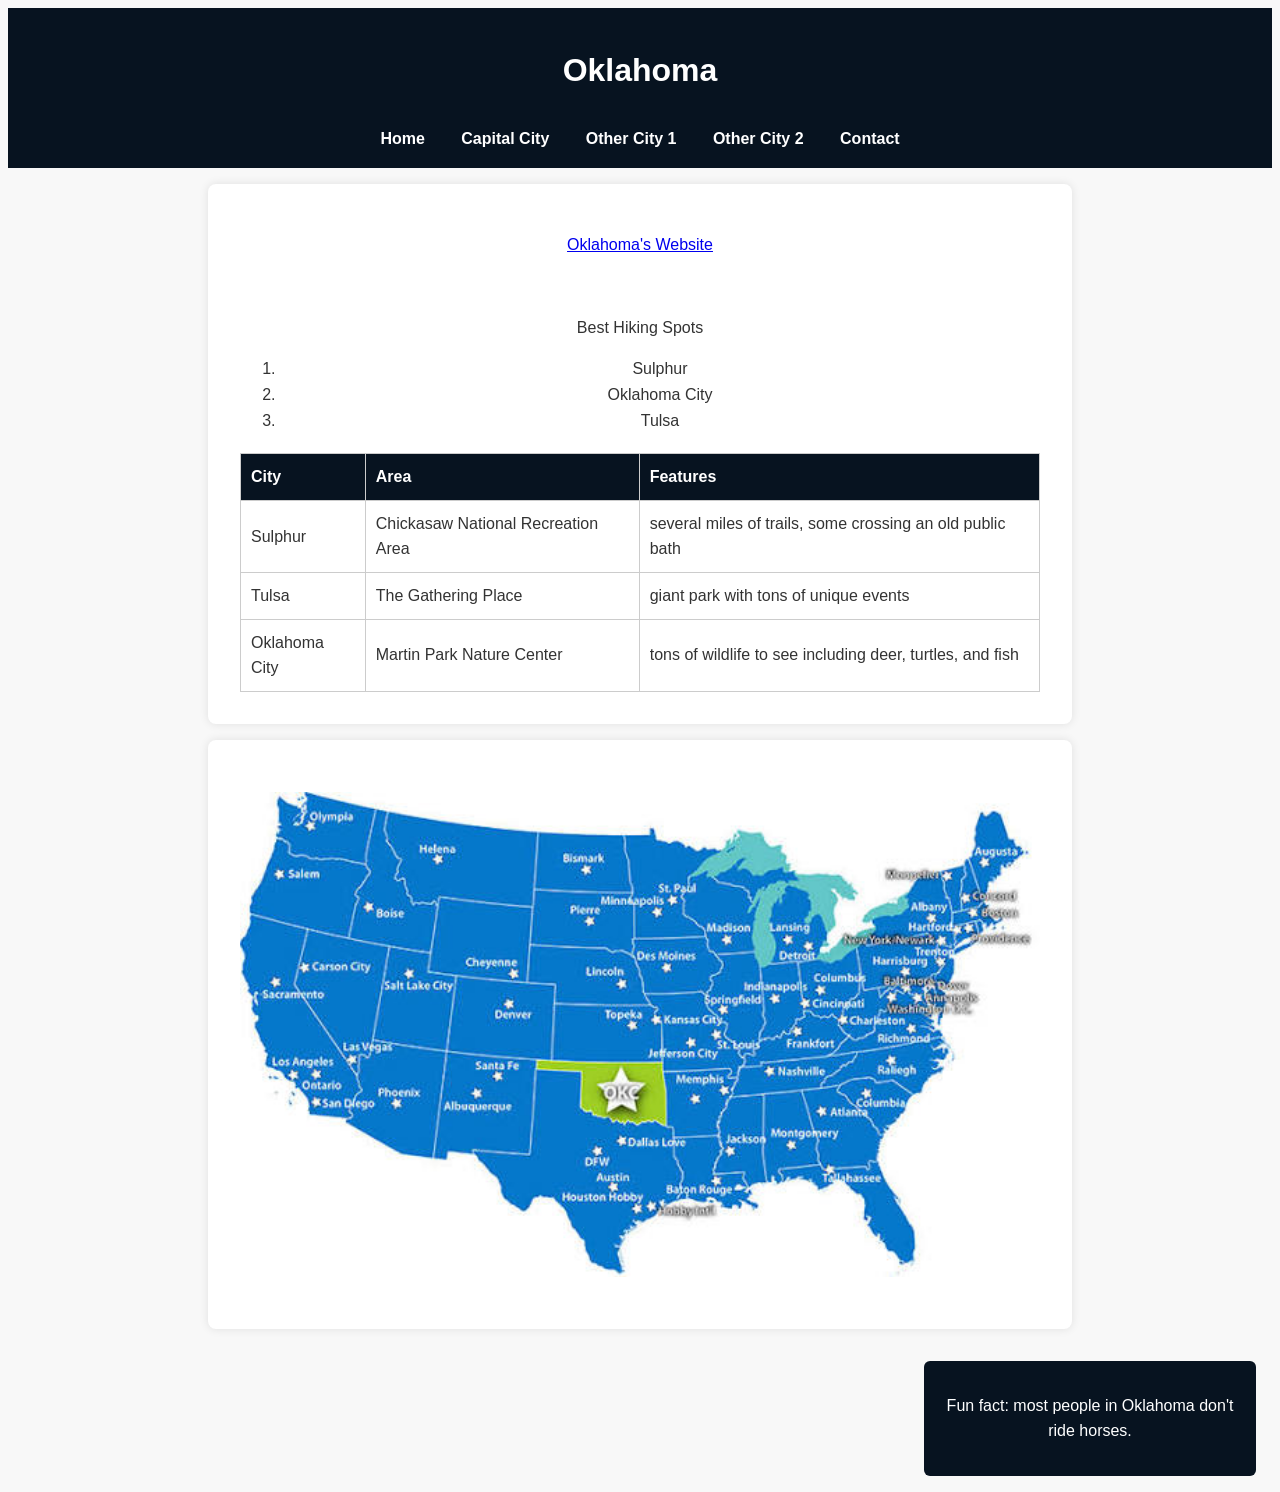
<file: index.html>
<!DOCTYPE html>
<html lang="en">
<head>
    <meta charset="UTF-8">
    <meta name="viewport" content="width=device-width, initial-scale=1.0">
    <title>Home - Oklahoma</title>
    <link rel="stylesheet" href="style.css">
</head>
<body>
    <header>
        <div class="logo">
            <h1>Oklahoma</h1>
        </div>
        <nav>
            <a href="index.html">Home</a>
            <a href="OKC.html">Capital City</a>
            <a href="Tulsa.html">Other City 1</a>
            <a href="Sulphur.html">Other City 2</a>
            <a href="contact.html">Contact</a>
        </nav>
    </header>

    <section id="home">
        <p>
            <a href="https://oklahoma.gov/" target="_blank">Oklahoma's Website</a>
        </p>
        <br />
        <p>Best Hiking Spots</p>
        <ol>
            <li>Sulphur</li>
            <li>Oklahoma City</li>
            <li>Tulsa</li>
        </ol>

        <table>
            <tr>
                <th>City</th>
                <th>Area</th>
                <th>Features</th>
            </tr>
            <tr>
                <td>Sulphur</td>
                <td>Chickasaw National Recreation Area</td>
                <td>several miles of trails, some crossing an old public bath</td>
            </tr>
            <tr>
                <td>Tulsa</td>
                <td>The Gathering Place</td>
                <td>giant park with tons of unique events</td>
            </tr>
            <tr>
                <td>Oklahoma City</td>
                <td>Martin Park Nature Center</td>
                <td>tons of wildlife to see including deer, turtles, and fish</td>
            </tr>
        </table>
    </section>

    <section id="Oklahoma_map">
        <div class="about-slideshow">
            <div class="slideshow-container">
                <div class="slide fade">
                    <img src="oklahoma.jpg" alt="Oklahoma's Location on the Map">
                </div>
            </div>
        </div>
    </section>


    <aside>
        <p>Fun fact: most people in Oklahoma don't ride horses.</p>
    </aside>

</body>
</html>
</file>
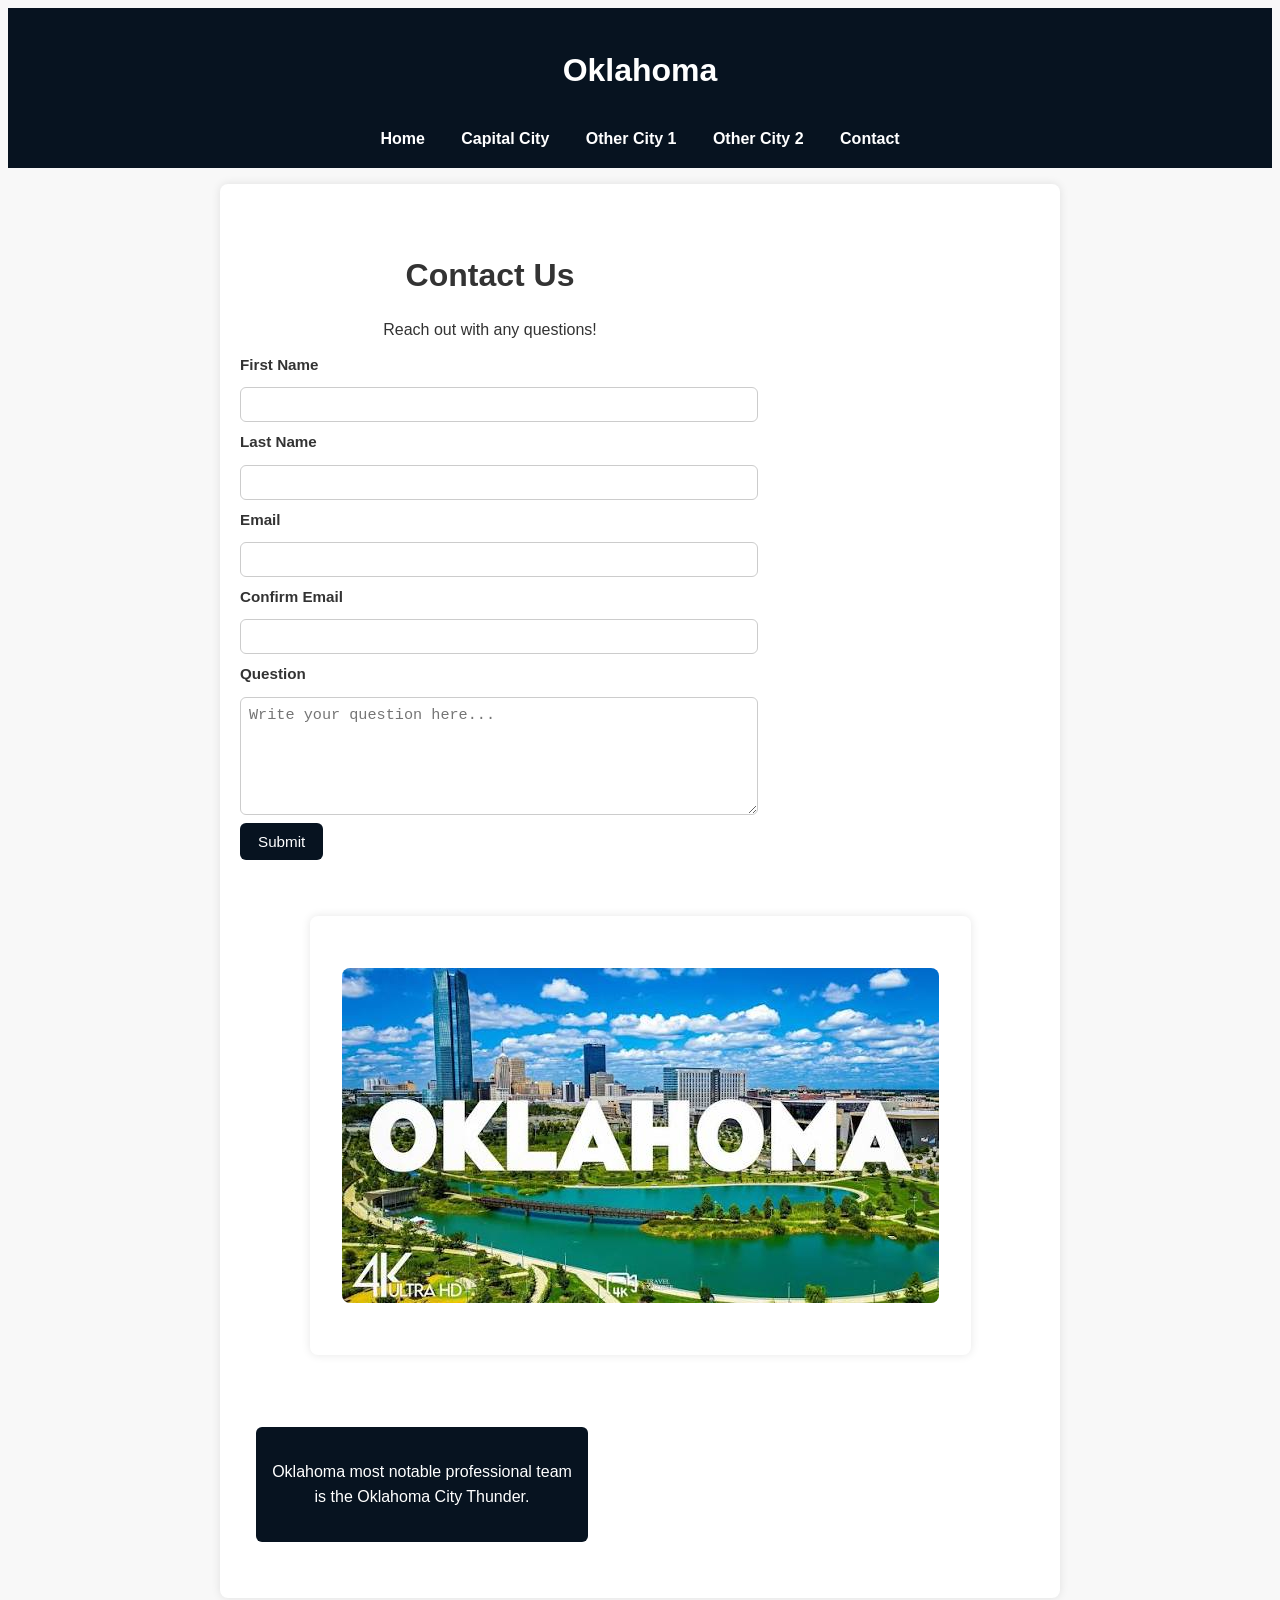
<file: contact.html>
<!DOCTYPE html>
<html lang="en">
<head>
    <meta charset="UTF-8">
    <meta name="viewport" content="width=device-width, initial-scale=1.0">
    <title>Contact</title>
    <link rel="stylesheet" href="style.css">
</head>
<body>
    <header>
        <div class="logo">
            <h1>Oklahoma</h1>
        </div>
        <nav>
            <a href="index.html">Home</a>
            <a href="OKC.html">Capital City</a>
            <a href="Tulsa.html">Other City 1</a>
            <a href="Sulphur.html">Other City 2</a>
            <a href="contact.html">Contact</a>
        </nav>
    </header>
    
    
        <section id="contact-page">
            <div class="contact-container">
                <!-- Left Column: Contact Form -->
                <div class="contact-left">
                    <h2>Contact Us</h2>
                    <p>Reach out with any questions!</p>
                    <form id="contact-form">
                        <label for="firstname">First Name</label>
                        <input type="text" id="firstname" name="firstname">

                        <label for="lastname">Last Name</label>
                        <input type="text" id="lastname" name="lastname">

                        <label for="email">Email</label>
                        <input type="email" id="email" name="email">

                        <label for="confirmemail">Confirm Email</label>
                        <input type="email" id="confirmemail" name="confirmemail">

                        <label for="message">Question</label>
                        <textarea id="message" name="message" rows="5" placeholder="Write your question here..."></textarea>

                        <button type="submit">Submit</button>
                    </form>
                    <p id="success-message" style="display:none; color:green; margin-top:15px;">
                        Thanks for contacting us! We will be in touch soon.
                    </p>
                </div>

                <!-- Right Column -->
                <section id="Oklahoma_map">
                    <div class="about-slideshow">
                        <div class="slideshow-container">
                            <div class="slide fade">
                                <img src="contactimages.jpg" alt="Oklahoma">
                            </div>
                        </div>
                    </div>
                </section>

                <aside>
                    <p>
                        Oklahoma most notable professional team is the Oklahoma City Thunder.</p>
                </aside>

                <script>
                    document.getElementById("contact-form").addEventListener("submit", function (event) {
                        event.preventDefault();

                        const firstname = document.getElementById("firstname").value;
                        const lastname = document.getElementById("lastname").value;
                        const email = document.getElementById("email").value;
                        const confirmemail = document.getElementById("confirmemail").value;

                        if (!firstname) {
                            alert("Please enter your first name.");
                            return;
                        }

                        if (!lastname) {
                            alert("Please enter your last name.");
                            return;
                        }

                        if (email !== confirmemail) {
                            alert("The email addresses do not match. Please try again.");
                            return;
                        }

                        document.getElementById("success-message").style.display = "block";
                    });
                </script>
               

</body>
</html>
</file>
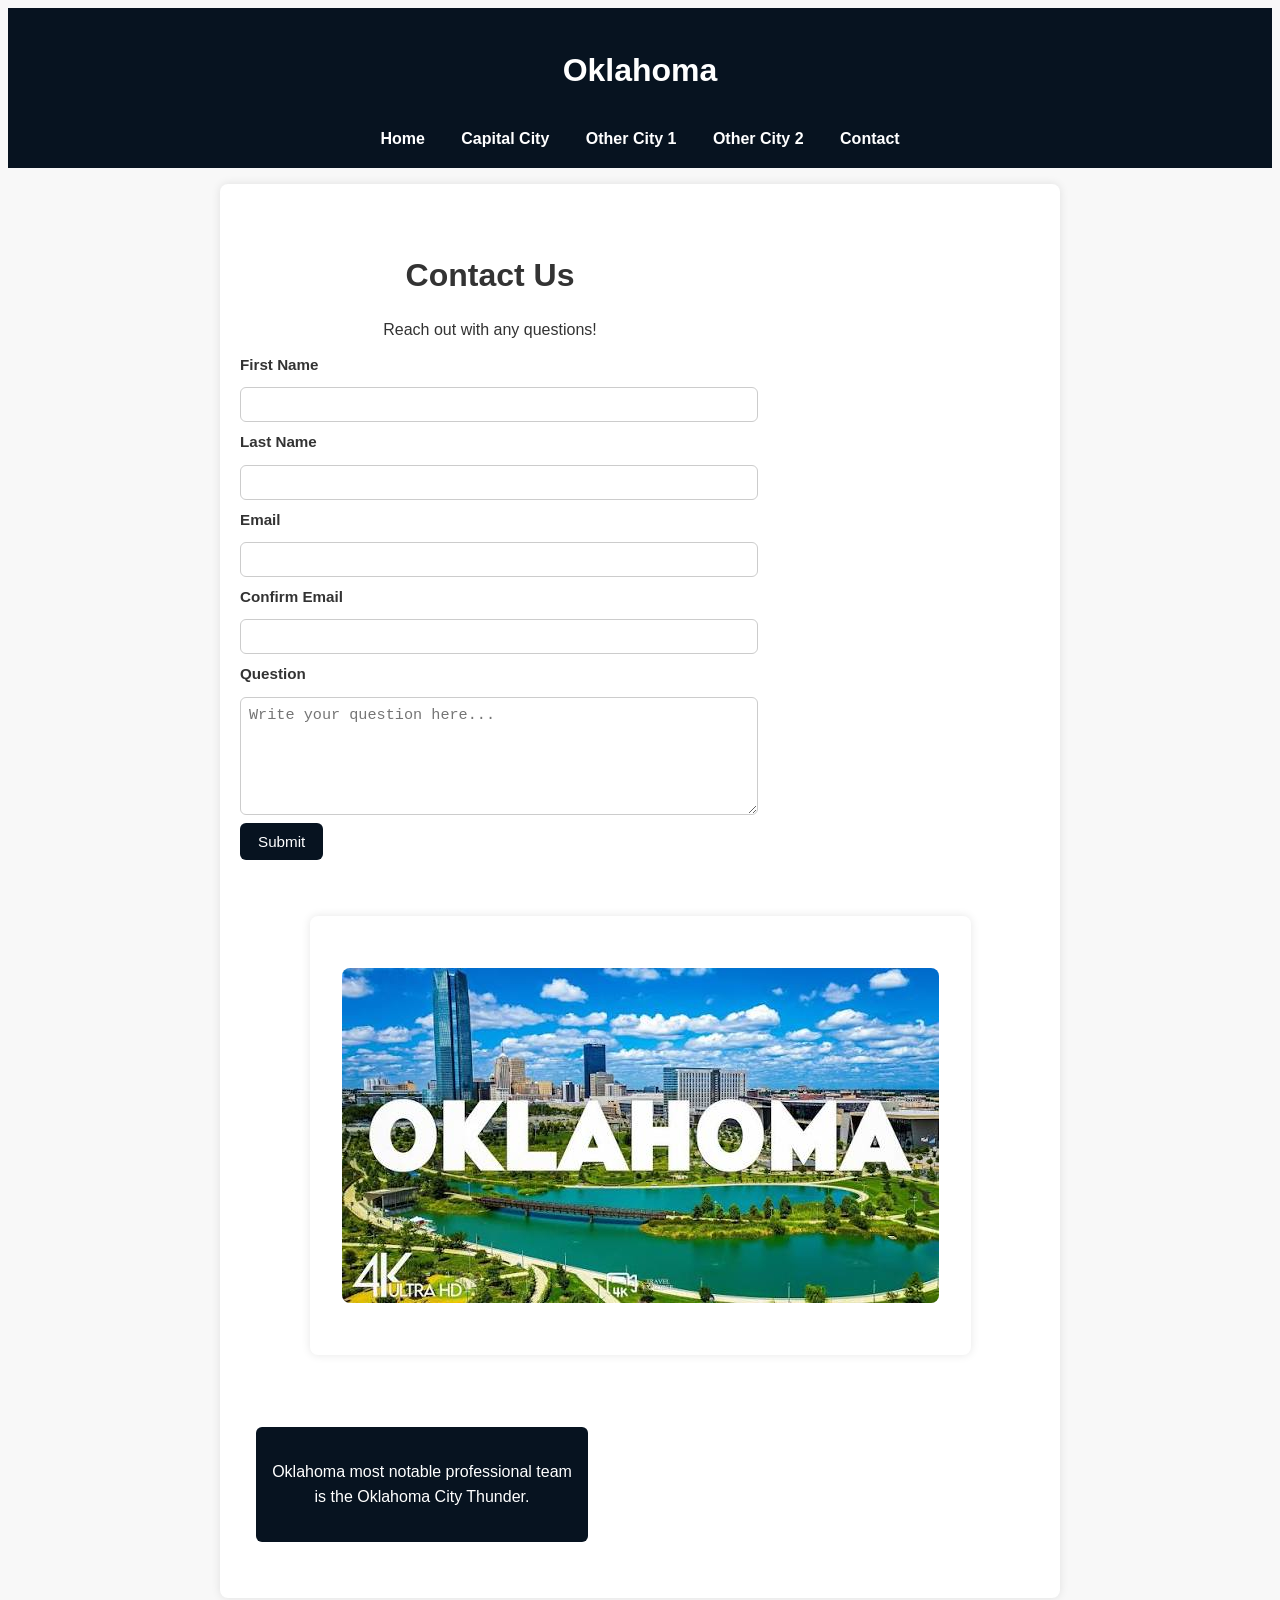
<file: contactwithoutE.html>
﻿<!DOCTYPE html>
<html lang="en">
<head>
    <meta charset="UTF-8">
    <meta name="viewport" content="width=device-width, initial-scale=1.0">
    <title>Contact</title>
    <link rel="stylesheet" href="style.css">
</head>
<body>
    <header>
        <div class="logo">
            <h1>Oklahoma</h1>
        </div>
        <nav>
            <a href="index.html">Home</a>
            <a href="OKC.html">Capital City</a>
            <a href="Tulsa.html">Other City 1</a>
            <a href="Sulphur.html">Other City 2</a>
            <a href="contact.html">Contact</a>
        </nav>
    </header>


    <section id="contact-page">
        <div class="contact-container">
            <!-- Left Column: Contact Form -->
            <div class="contact-left">
                <h2>Contact Us</h2>
                <p>Reach out with any questions!</p>
                <form id="contact-form">
                    <label for="firstname">First Name</label>
                    <input type="text" id="firstname" name="firstname">

                    <label for="lastname">Last Name</label>
                    <input type="text" id="lastname" name="lastname">

                    <label for="email">Email</label>
                    <input type="email" id="email" name="email">

                    <label for="confirmemail">Confirm Email</label>
                    <input type="email" id="confirmemail" name="confirmemail">

                    <label for="message">Question</label>
                    <textarea id="message" name="message" rows="5" placeholder="Write your question here..."></textarea>

                    <button type="submit">Submit</button>
                </form>
                <p id="success-message" style="display:none; color:green; margin-top:15px;">
                    Thanks for contacting us! We will be in touch soon.
                </p>
            </div>

            <!-- Right Column -->
            <section id="Oklahoma_map">
                <div class="about-slideshow">
                    <div class="slideshow-container">
                        <div class="slide fade">
                            <img src="contactimages.jpg" alt="Oklahoma">
                        </div>
                    </div>
                </div>
            </section>

            <aside>
                <p>
                    Oklahoma most notable professional team is the Oklahoma City Thunder.
                </p>
            </aside>
</body>
</html>
</file>
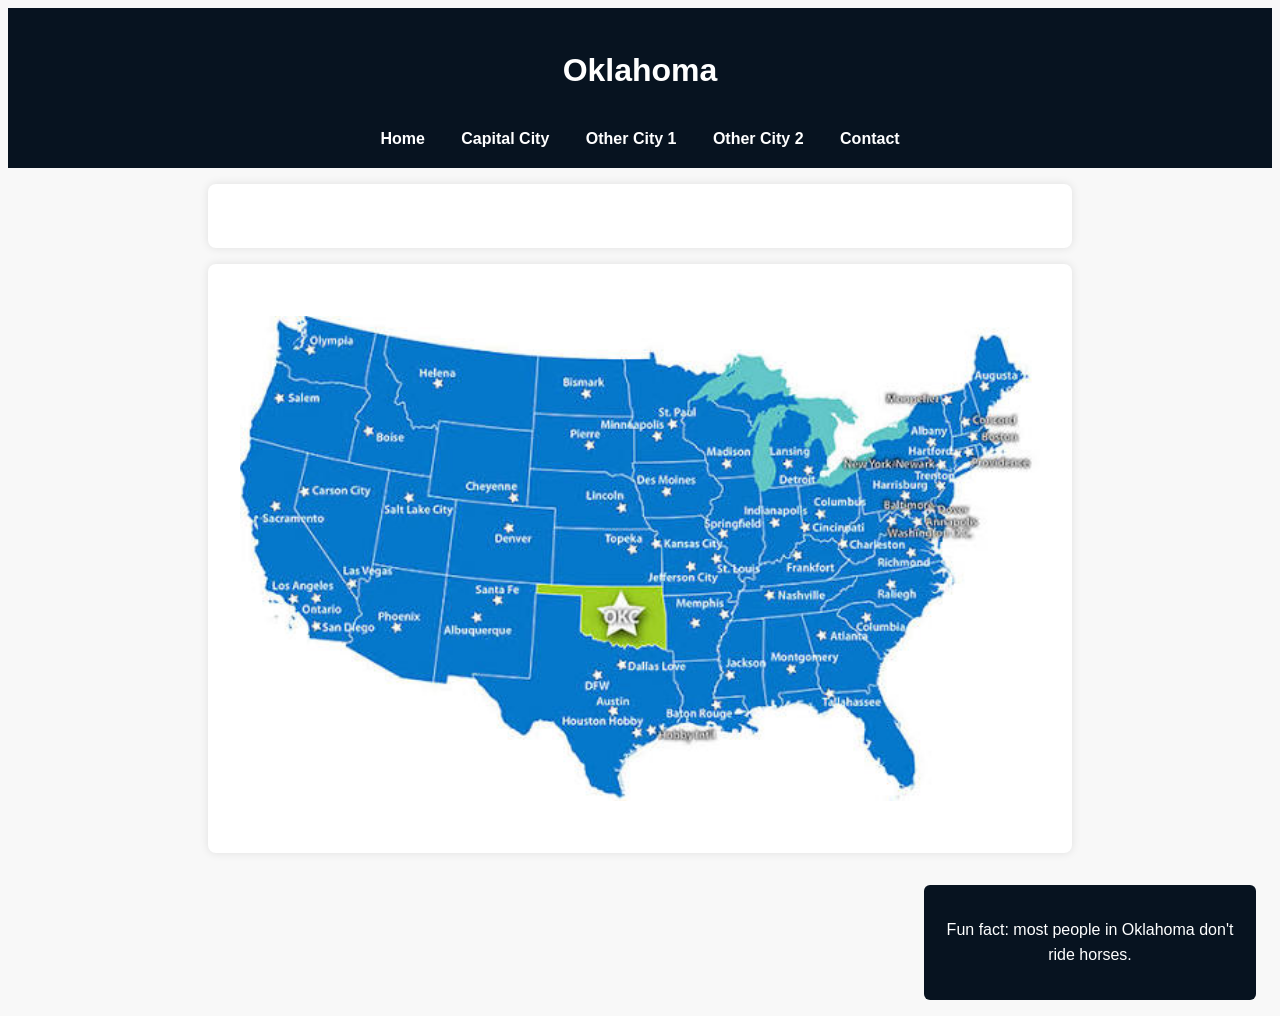
<file: indexthroughb4.html>
﻿<!DOCTYPE html>
<html lang="en">
<head>
    <meta charset="UTF-8">
    <meta name="viewport" content="width=device-width, initial-scale=1.0">
    <title>Home - Oklahoma</title>
    <link rel="stylesheet" href="style.css">
</head>
<body>
    <header>
        <div class="logo">
            <h1>Oklahoma</h1>
        </div>
        <nav>
            <a href="index.html">Home</a>
            <a href="OKC.html">Capital City</a>
            <a href="Tulsa.html">Other City 1</a>
            <a href="Sulphur.html">Other City 2</a>
            <a href="contact.html">Contact</a>
        </nav>
    </header>

    <section id="home">
        

    </section>

    <section id="Oklahoma_map">
        <div class="about-slideshow">
            <div class="slideshow-container">
                <div class="slide fade">
                    <img src="oklahoma.jpg" alt="Oklahoma's Location on the Map">
                </div>
            </div>
        </div>
    </section>


    <aside>
        <p>Fun fact: most people in Oklahoma don't ride horses.</p>
    </aside>

</body>
</html>
</file>
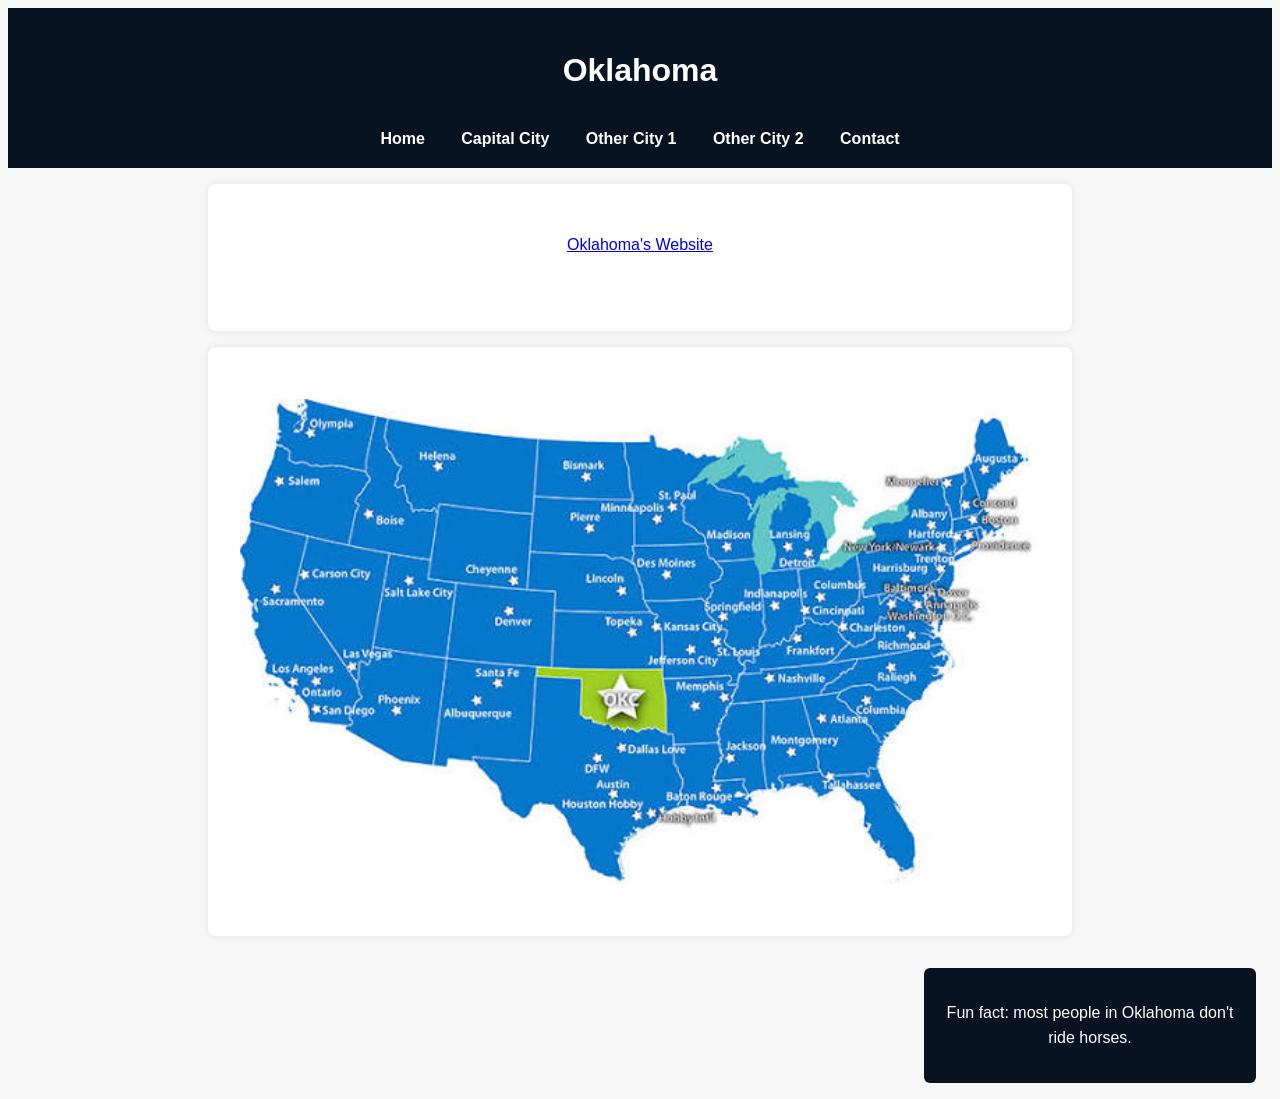
<file: indexthroughc2.html>
﻿<!DOCTYPE html>
<html lang="en">
<head>
    <meta charset="UTF-8">
    <meta name="viewport" content="width=device-width, initial-scale=1.0">
    <title>Home - Oklahoma</title>
    <link rel="stylesheet" href="style.css">
</head>
<body>
    <header>
        <div class="logo">
            <h1>Oklahoma</h1>
        </div>
        <nav>
            <a href="index.html">Home</a>
            <a href="OKC.html">Capital City</a>
            <a href="Tulsa.html">Other City 1</a>
            <a href="Sulphur.html">Other City 2</a>
            <a href="contact.html">Contact</a>
        </nav>
    </header>

    <section id="home">
        <p>
            <a href="https://oklahoma.gov/" target="_blank">Oklahoma's Website</a>
        </p>
        <br />


    </section>

    <section id="Oklahoma_map">
        <div class="about-slideshow">
            <div class="slideshow-container">
                <div class="slide fade">
                    <img src="oklahoma.jpg" alt="Oklahoma's Location on the Map">
                </div>
            </div>
        </div>
    </section>


    <aside>
        <p>Fun fact: most people in Oklahoma don't ride horses.</p>
    </aside>

</body>
</html>
</file>
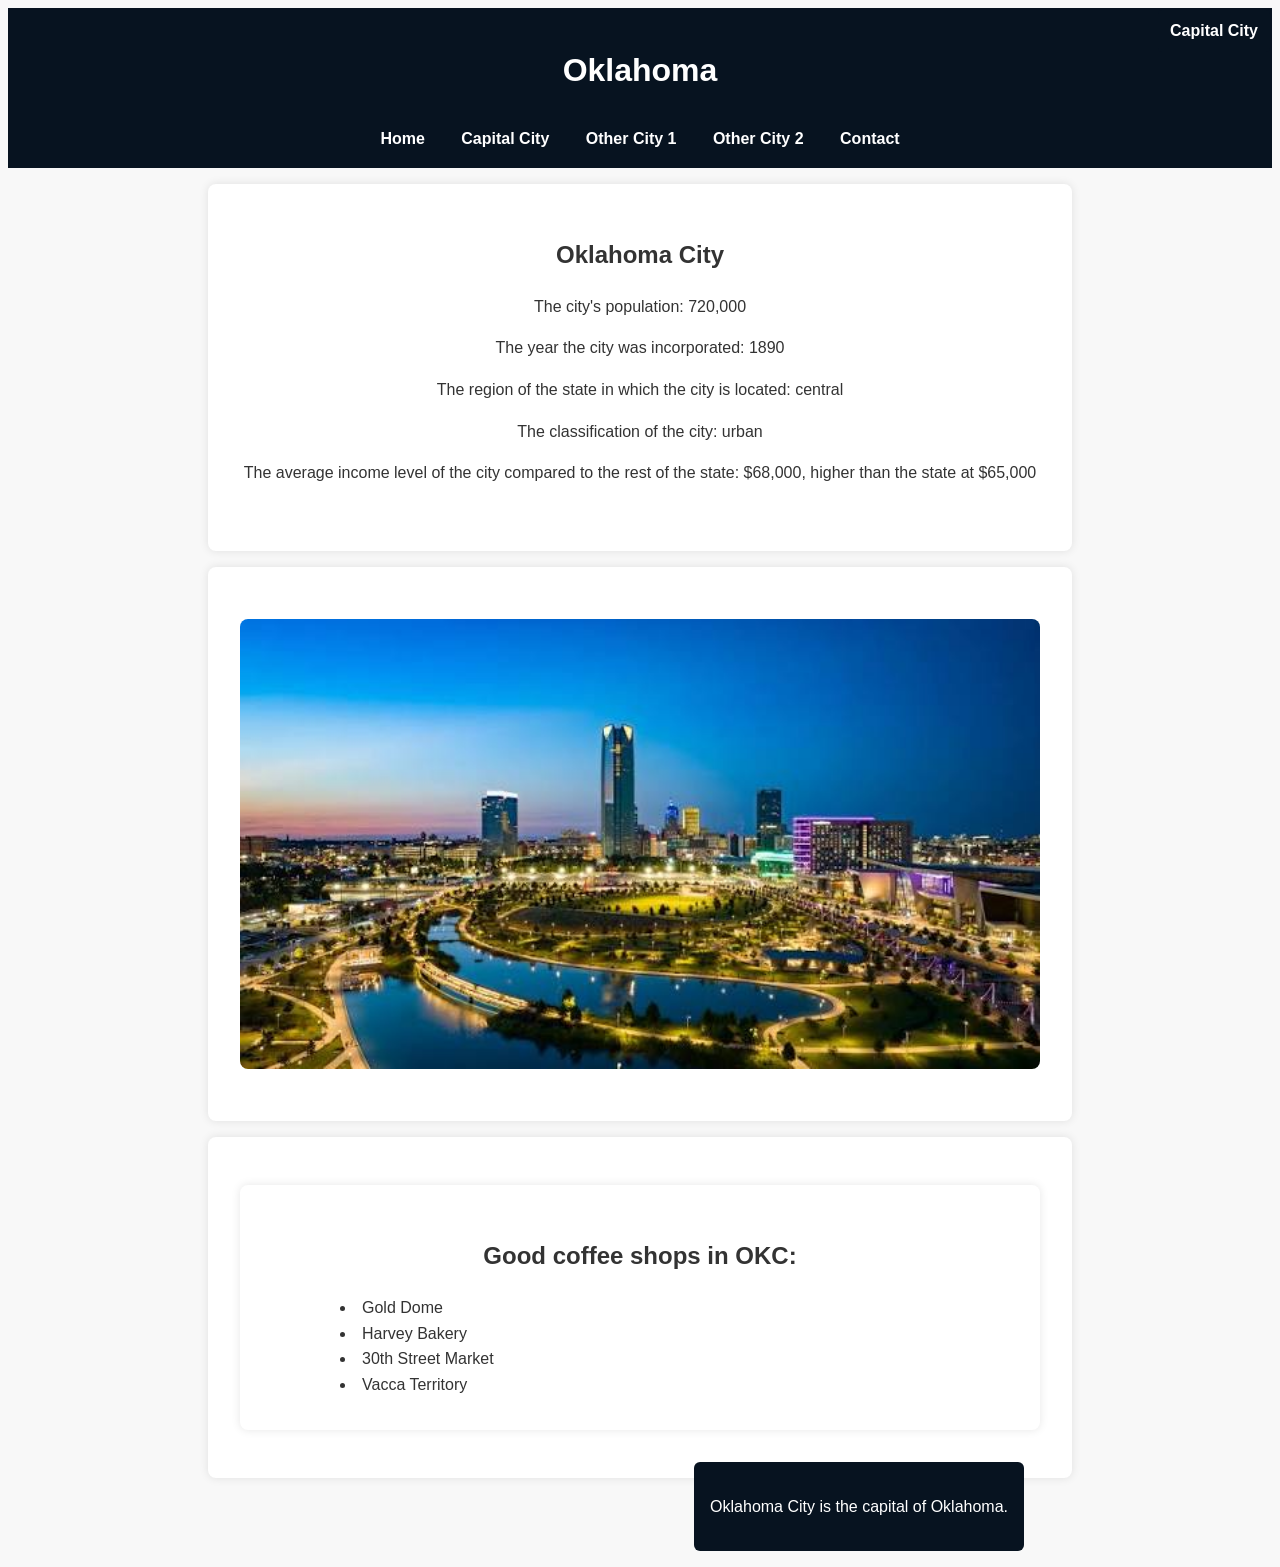
<file: OKC.html>
<!DOCTYPE html>
<html lang="en">
<head>
    <meta charset="UTF-8">
    <meta name="viewport" content="width=device-width, initial-scale=1.0">
    <title>Oklahoma City</title>
    <link rel="stylesheet" href="style.css">
</head>
<body>
    <header>
        <div class="logo">
            <h1>Oklahoma</h1>
        </div>
        <nav>
            <a href="index.html">Home</a>
            <a href="OKC.html">Capital City</a>
            <a href="Tulsa.html">Other City 1</a>
            <a href="Sulphur.html">Other City 2</a>
            <a href="contact.html">Contact</a>
        </nav>
    </header>

    <section id="home">
        <h2>Oklahoma City</h2>
        <p class="city-fact">The city's population: 720,000</p>
        <p class="city-fact">The year the city was incorporated: 1890</p>
        <p class="city-fact">The region of the state in which the city is located: central</p>
        <p class="city-fact">The classification of the city: urban</p>
        <p class="city-fact">The average income level of the city compared to the rest of the state: $68,000, higher than the state at $65,000</p>
        <br />
    </section>

    <section id="Oklahoma_map">
        <div class="about-slideshow">
            <div class="slideshow-container">
                <div class="slide fade">
                    <img src="okc.jpg" alt="OKC">
                </div>
            </div>
        </div>
    </section>
    <div class="positioned-note">Capital City</div>

    <section id="about" class="about-section">

        <section class="Coffee-Shops">
            <h2>Good coffee shops in OKC:</h2>
            <ul>
                <li>Gold Dome</li>
                <li>Harvey Bakery</li>
                <li>30th Street Market</li>
                <li>Vacca Territory</li>
            </ul>
        </section>

        <aside>
            <p>
              Oklahoma City is the capital of Oklahoma.
            </p>
        </aside>
</body>
</html>
</file>
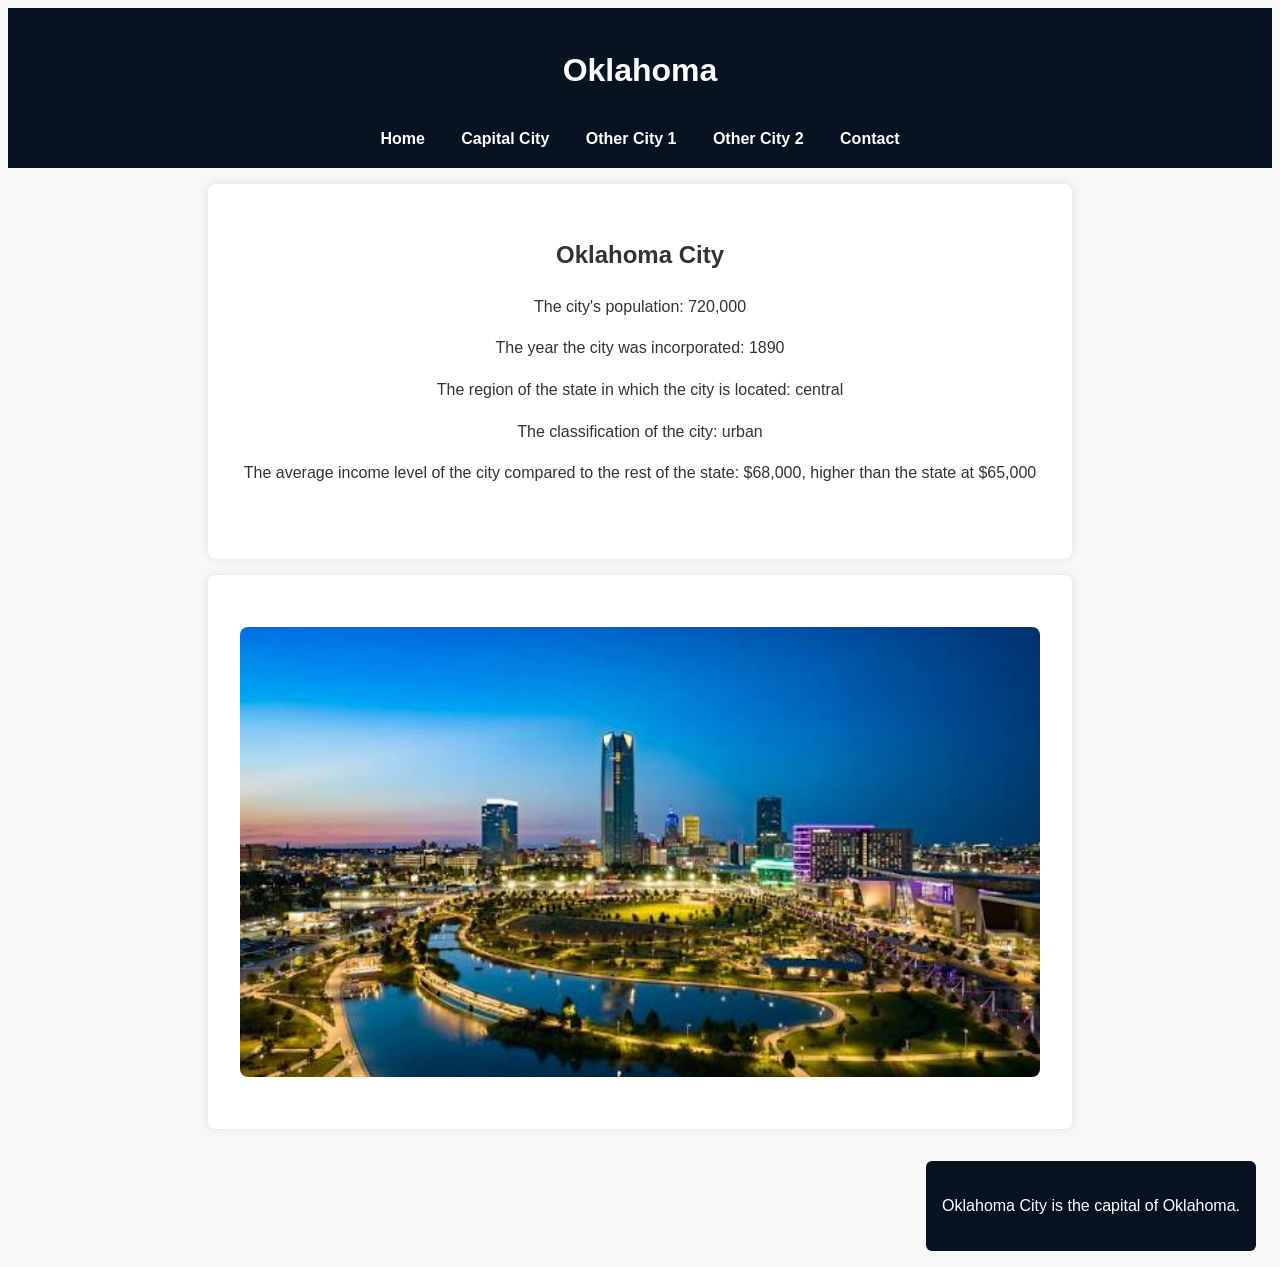
<file: okcthroughc1.html>
﻿<!DOCTYPE html>
<html lang="en">
<head>
    <meta charset="UTF-8">
    <meta name="viewport" content="width=device-width, initial-scale=1.0">
    <title>Oklahoma City</title>
    <link rel="stylesheet" href="style.css">
</head>
<body>
    <header>
        <div class="logo">
            <h1>Oklahoma</h1>
        </div>
        <nav>
            <a href="index.html">Home</a>
            <a href="OKC.html">Capital City</a>
            <a href="Tulsa.html">Other City 1</a>
            <a href="Sulphur.html">Other City 2</a>
            <a href="contact.html">Contact</a>
        </nav>
    </header>

    <section id="home">
        <h2>Oklahoma City</h2>
        <p>The city's population: 720,000</p>
        <p>The year the city was incorporated: 1890</p>
        <p>The region of the state in which the city is located: central</p>
        <p>The classification of the city: urban</p>
        <p>The average income level of the city compared to the rest of the state: $68,000, higher than the state at $65,000</p>
        <br />
    </section>

    <section id="Oklahoma_map">
        <div class="about-slideshow">
            <div class="slideshow-container">
                <div class="slide fade">
                    <img src="okc.jpg" alt="OKC">
                </div>
            </div>
        </div>
    </section>

        <aside>
            <p>
                Oklahoma City is the capital of Oklahoma.
            </p>
        </aside>
</body>
</html>
</file>
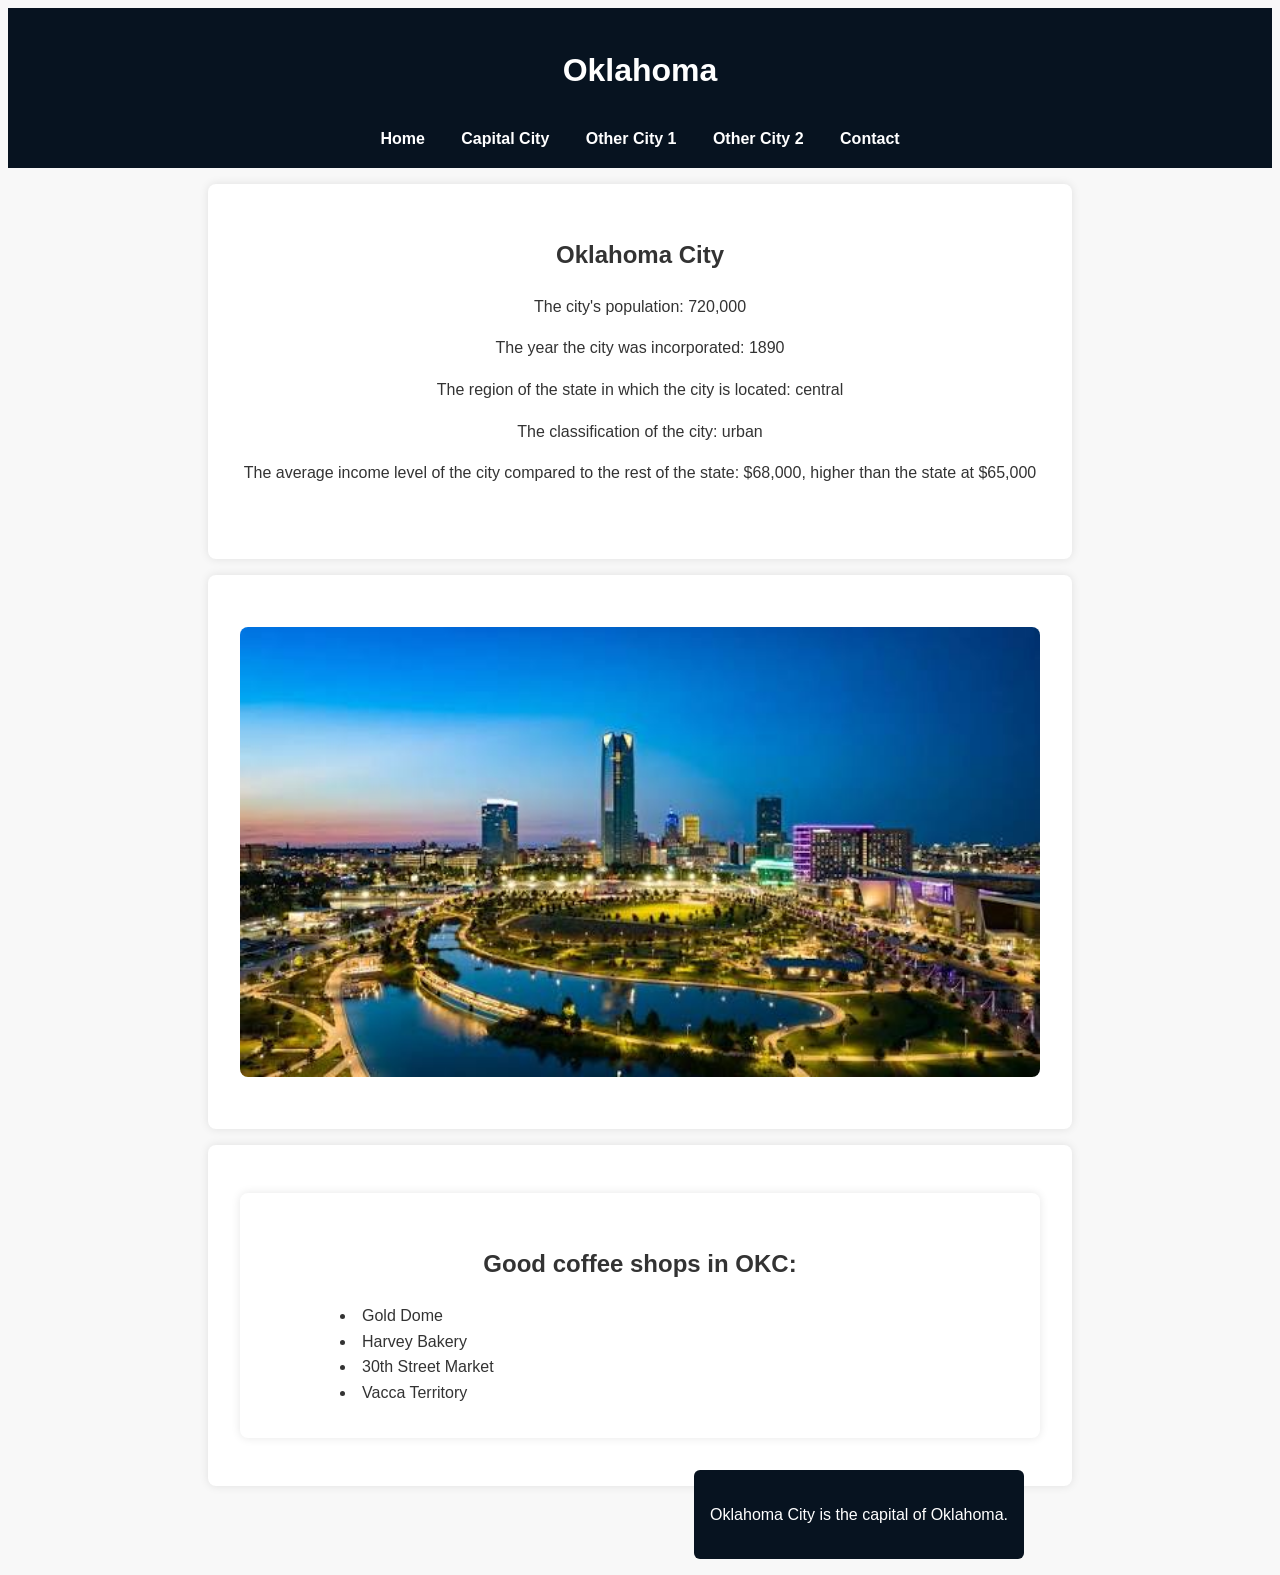
<file: okcthroughd3.html>
﻿<!DOCTYPE html>
<html lang="en">
<head>
    <meta charset="UTF-8">
    <meta name="viewport" content="width=device-width, initial-scale=1.0">
    <title>Oklahoma City</title>
    <link rel="stylesheet" href="style.css">
</head>
<body>
    <header>
        <div class="logo">
            <h1>Oklahoma</h1>
        </div>
        <nav>
            <a href="index.html">Home</a>
            <a href="OKC.html">Capital City</a>
            <a href="Tulsa.html">Other City 1</a>
            <a href="Sulphur.html">Other City 2</a>
            <a href="contact.html">Contact</a>
        </nav>
    </header>

    <section id="home">
        <h2>Oklahoma City</h2>
        <p>The city's population: 720,000</p>
        <p>The year the city was incorporated: 1890</p>
        <p>The region of the state in which the city is located: central</p>
        <p>The classification of the city: urban</p>
        <p>The average income level of the city compared to the rest of the state: $68,000, higher than the state at $65,000</p>
        <br />
    </section>

    <section id="Oklahoma_map">
        <div class="about-slideshow">
            <div class="slideshow-container">
                <div class="slide fade">
                    <img src="okc.jpg" alt="OKC">
                </div>
            </div>
        </div>
    </section>

    <section id="about" class="about-section">

        <section class="Coffee-Shops">
            <h2>Good coffee shops in OKC:</h2>
            <ul>
                <li>Gold Dome</li>
                <li>Harvey Bakery</li>
                <li>30th Street Market</li>
                <li>Vacca Territory</li>
            </ul>
        </section>

        <aside>
            <p>
                Oklahoma City is the capital of Oklahoma.
            </p>
        </aside>
</body>
</html>
</file>
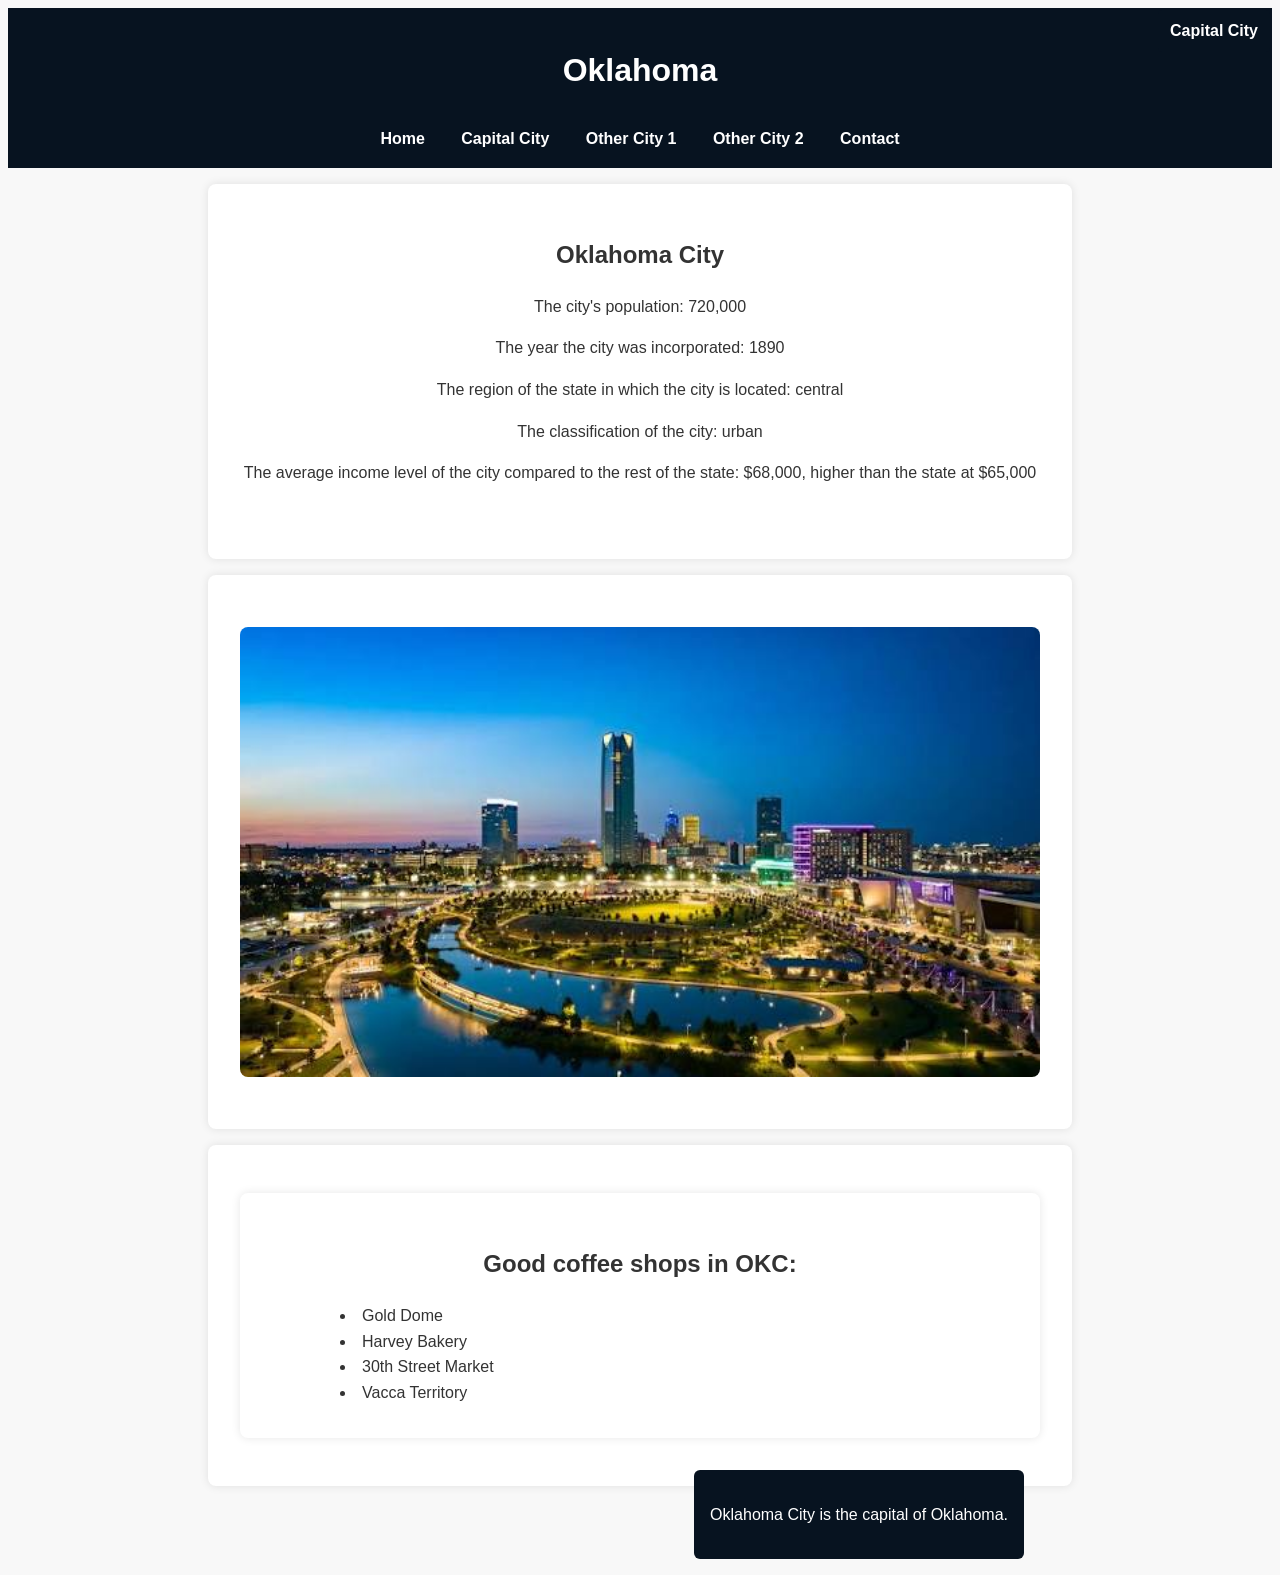
<file: okcthroughd5.html>
﻿<!DOCTYPE html>
<html lang="en">
<head>
    <meta charset="UTF-8">
    <meta name="viewport" content="width=device-width, initial-scale=1.0">
    <title>Oklahoma City</title>
    <link rel="stylesheet" href="style.css">
</head>
<body>
    <header>
        <div class="logo">
            <h1>Oklahoma</h1>
        </div>
        <nav>
            <a href="index.html">Home</a>
            <a href="OKC.html">Capital City</a>
            <a href="Tulsa.html">Other City 1</a>
            <a href="Sulphur.html">Other City 2</a>
            <a href="contact.html">Contact</a>
        </nav>
    </header>

    <section id="home">
        <h2>Oklahoma City</h2>
        <p>The city's population: 720,000</p>
        <p>The year the city was incorporated: 1890</p>
        <p>The region of the state in which the city is located: central</p>
        <p>The classification of the city: urban</p>
        <p>The average income level of the city compared to the rest of the state: $68,000, higher than the state at $65,000</p>
        <br />
    </section>

    <section id="Oklahoma_map">
        <div class="about-slideshow">
            <div class="slideshow-container">
                <div class="slide fade">
                    <img src="okc.jpg" alt="OKC">
                </div>
            </div>
        </div>
    </section>
    <div class="positioned-note">Capital City</div>

    <section id="about" class="about-section">

        <section class="Coffee-Shops">
            <h2>Good coffee shops in OKC:</h2>
            <ul>
                <li>Gold Dome</li>
                <li>Harvey Bakery</li>
                <li>30th Street Market</li>
                <li>Vacca Territory</li>
            </ul>
        </section>

        <aside>
            <p>
                Oklahoma City is the capital of Oklahoma.
            </p>
        </aside>
</body>
</html>
</file>
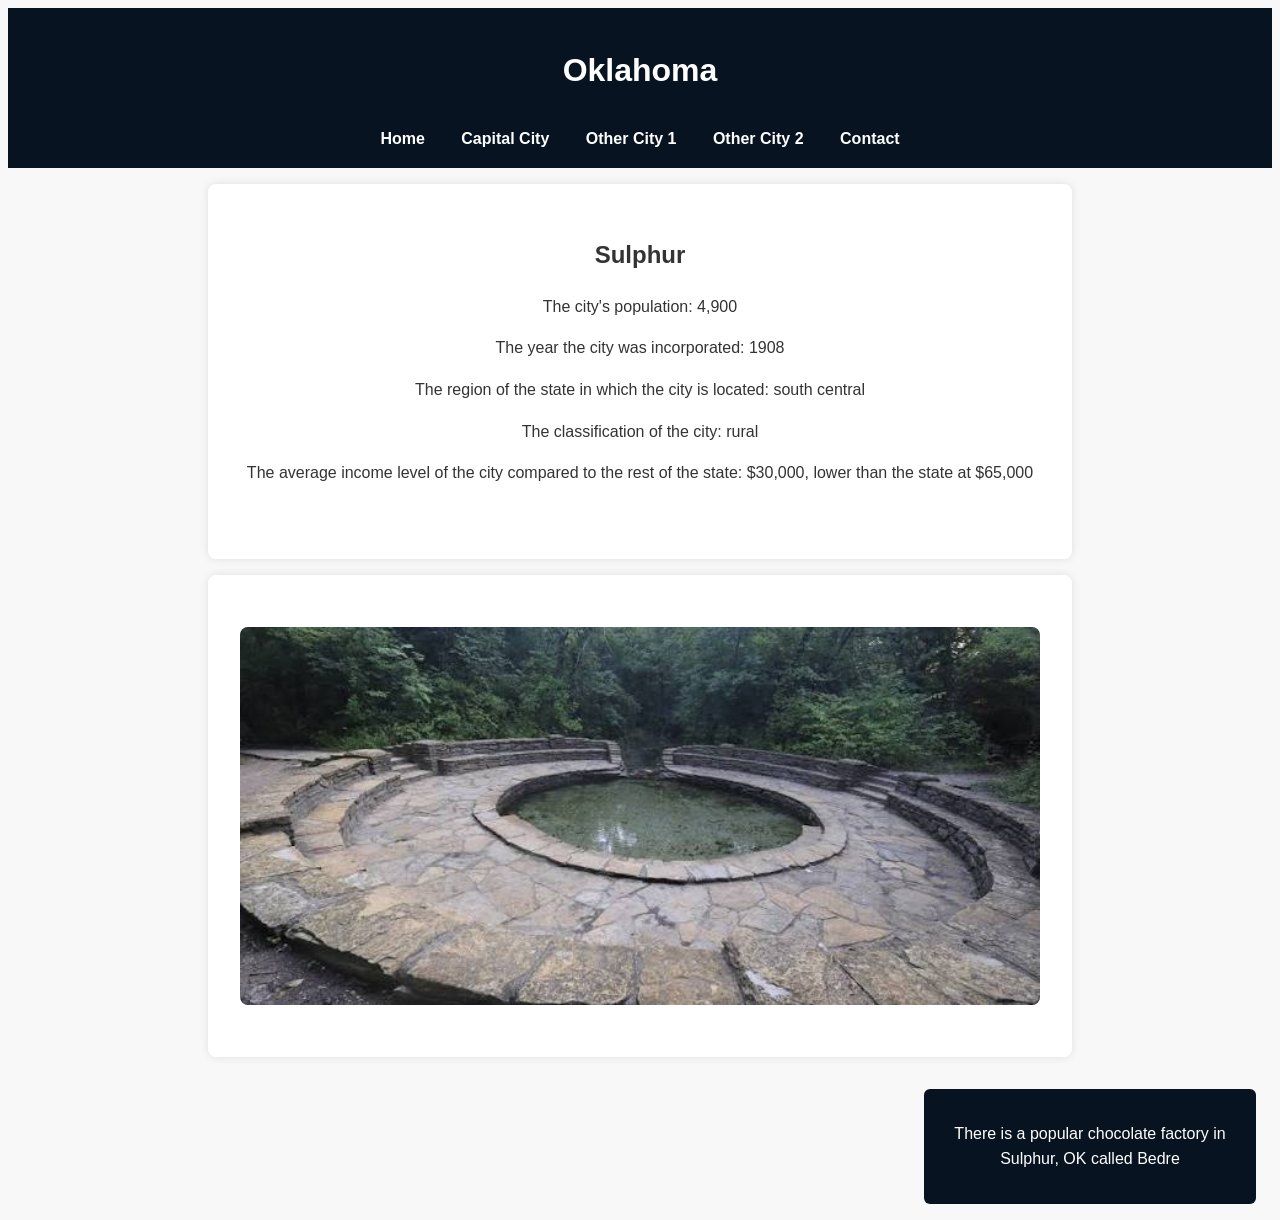
<file: sulphirthroughd5.html>
﻿<!DOCTYPE html>
<html lang="en">
<head>
    <meta charset="UTF-8">
    <meta name="viewport" content="width=device-width, initial-scale=1.0">
    <title>Sulphur</title>
    <link rel="stylesheet" href="style.css">
</head>
<body>
    <header>
        <div class="logo">
            <h1>Oklahoma</h1>
        </div>
        <nav>
            <a href="index.html">Home</a>
            <a href="OKC.html">Capital City</a>
            <a href="Tulsa.html">Other City 1</a>
            <a href="Sulphur.html">Other City 2</a>
            <a href="contact.html">Contact</a>
        </nav>
    </header>

    <section id="home">
        <h2>Sulphur</h2>
        <p>The city's population: 4,900</p>

        <p>The year the city was incorporated: 1908</p>

        <p>The region of the state in which the city is located: south central</p>

        <p>The classification of the city: rural</p>

        <p>
            The average income level of the city compared to the rest of the state:
            $30,000, lower than the state at $65,000
        </p>
        <br />
    </section>

    <section id="Oklahoma_map">
        <div class="about-slideshow">
            <div class="slideshow-container">
                <div class="slide fade">
                    <img src="sulphur.jpg" alt="Sulphur">
                </div>
            </div>
        </div>
    </section>

    <aside>
        <p>There is a popular chocolate factory in Sulphur, OK called Bedre</p>
    </aside>
</body>
</html>
</file>
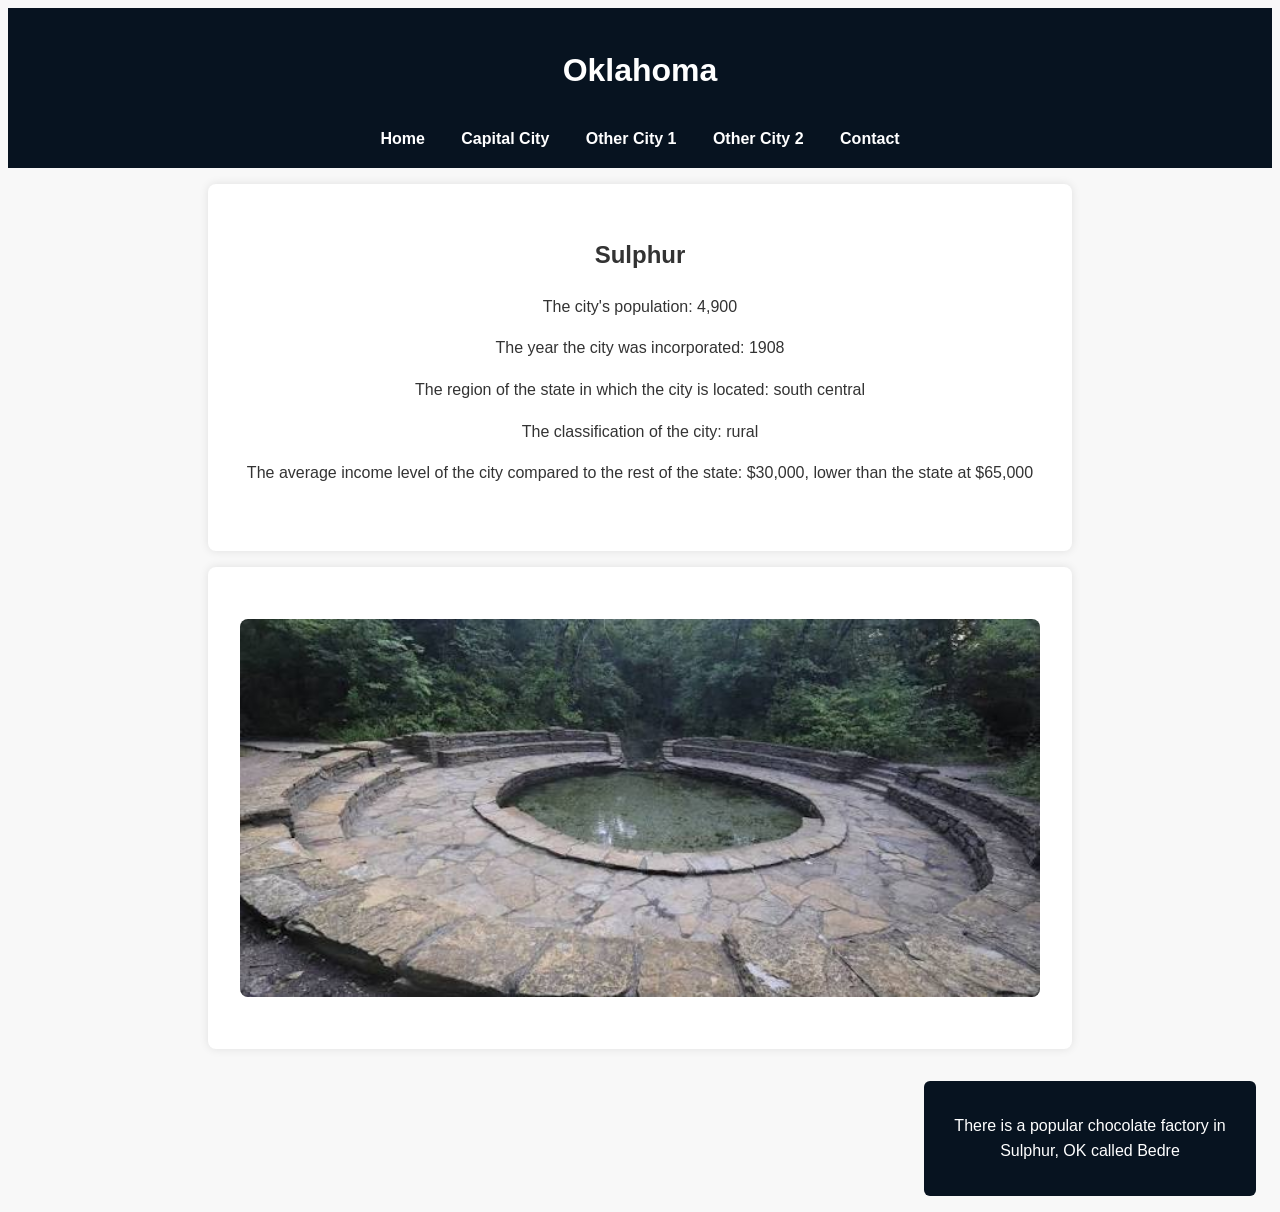
<file: Sulphur.html>
﻿<!DOCTYPE html>
<html lang="en">
<head>
    <meta charset="UTF-8">
    <meta name="viewport" content="width=device-width, initial-scale=1.0">
    <title>Sulphur</title>
    <link rel="stylesheet" href="style.css">
</head>
<body>
    <header>
        <div class="logo">
            <h1>Oklahoma</h1>
        </div>
        <nav>
            <a href="index.html">Home</a>
            <a href="OKC.html">Capital City</a>
            <a href="Tulsa.html">Other City 1</a>
            <a href="Sulphur.html">Other City 2</a>
            <a href="contact.html">Contact</a>
        </nav>
    </header>

    <section id="home">
        <h2>Sulphur</h2>
        <p class="city-fact">The city's population: 4,900</p>

        <p class="city-fact">The year the city was incorporated: 1908</p>

        <p class="city-fact">The region of the state in which the city is located: south central</p>

        <p class="city-fact">The classification of the city: rural</p>

        <p class="city-fact">
            The average income level of the city compared to the rest of the state:
            $30,000, lower than the state at $65,000
        </p>
        <br />
    </section>

    <section id="Oklahoma_map">
        <div class="about-slideshow">
            <div class="slideshow-container">
                <div class="slide fade">
                    <img src="sulphur.jpg" alt="Sulphur">
                </div>
            </div>
        </div>
    </section>

                        <aside>
                            <p>There is a popular chocolate factory in Sulphur, OK called Bedre</p>
                        </aside>
    </body>
</html>
</file>
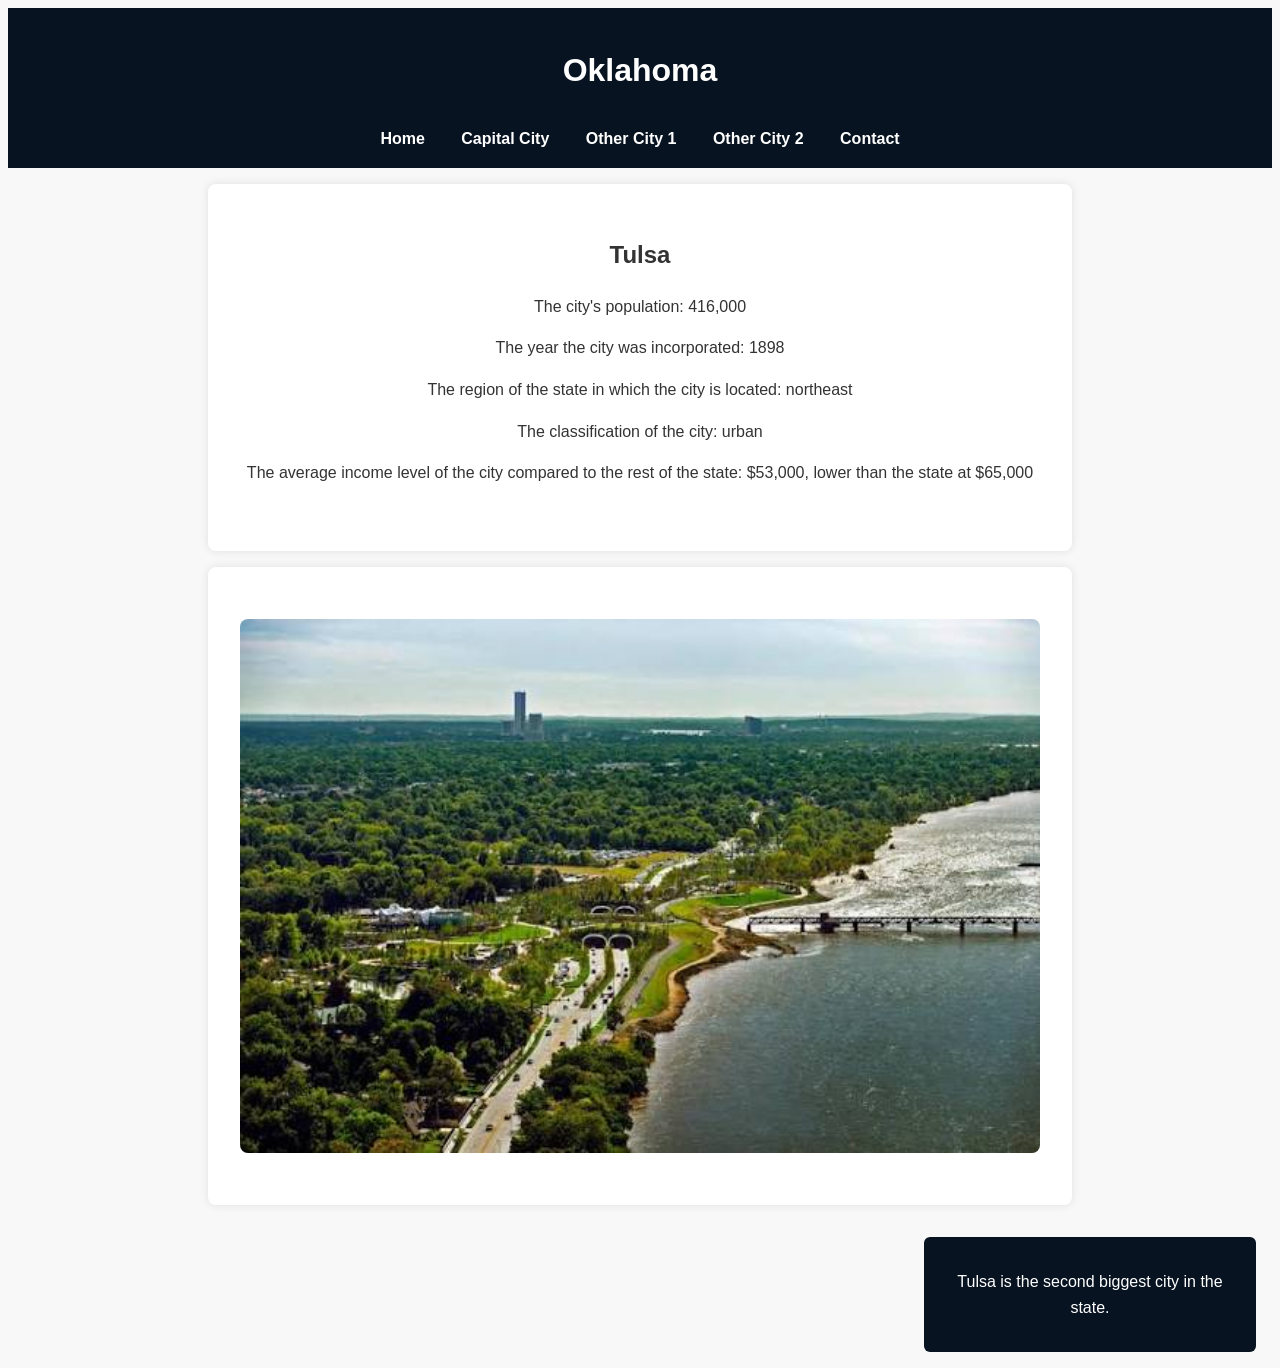
<file: Tulsa.html>
﻿<!DOCTYPE html>
<html lang="en">
<head>
    <meta charset="UTF-8">
    <meta name="viewport" content="width=device-width, initial-scale=1.0">
    <title>Tulsa</title>
    <link rel="stylesheet" href="style.css">
</head>
<body>
    <header>
        <div class="logo">
            <h1>Oklahoma</h1>
        </div>
        <nav>
            <a href="index.html">Home</a>
            <a href="OKC.html">Capital City</a>
            <a href="Tulsa.html">Other City 1</a>
            <a href="Sulphur.html">Other City 2</a>
            <a href="contact.html">Contact</a>
        </nav>
    </header>

    <section id="home">
        <h2>Tulsa</h2>
        <p class="city-fact">The city's population: 416,000</p>

        <p class="city-fact">The year the city was incorporated: 1898</p>

        <p class="city-fact">The region of the state in which the city is located: northeast</p>

        <p class="city-fact">The classification of the city: urban</p>

        <p class="city-fact">
            The average income level of the city compared to the rest of the state:
            $53,000, lower than the state at $65,000
        </p>
        <br />
    </section>

    <section id="Oklahoma_map">
        <div class="about-slideshow">
            <div class="slideshow-container">
                <div class="slide fade">
                    <img src="tulsa.jpg" alt="Tulsa">
                </div>
            </div>
        </div>
    </section>
    
        <aside>
            <p>Tulsa is the second biggest city in the state.</p>
        </aside>
    </body>
</html>
</file>
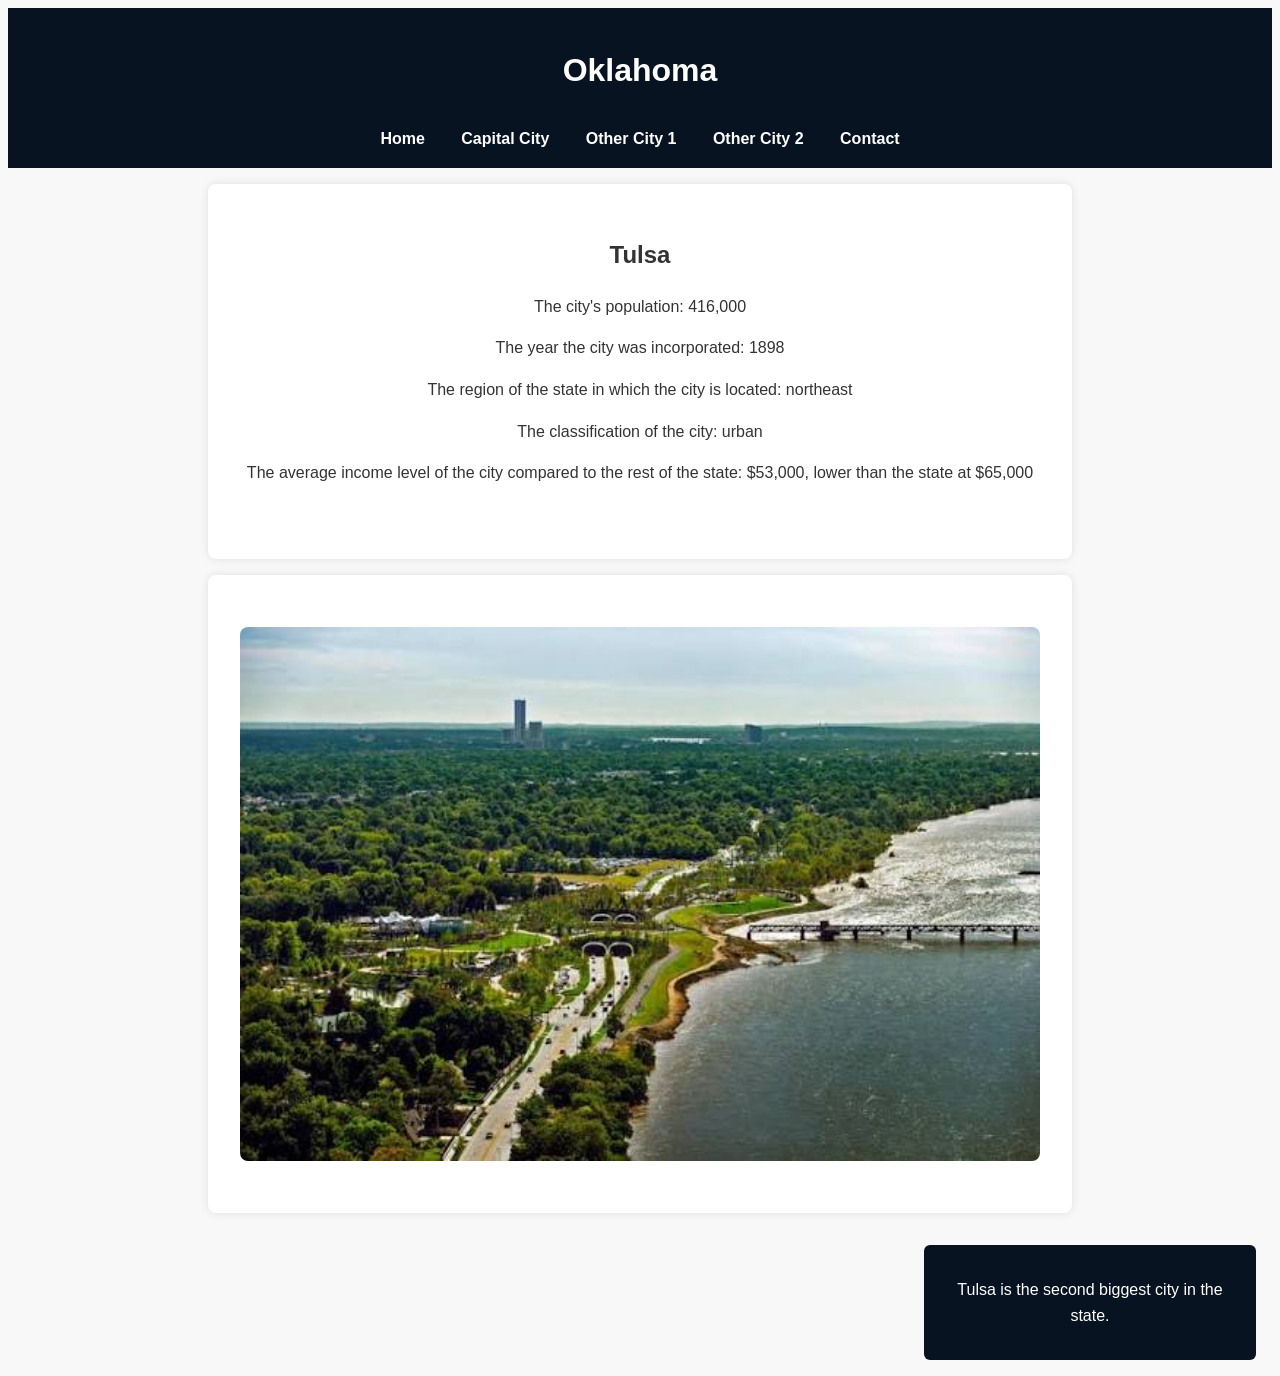
<file: tulsathroughd5.html>
﻿<!DOCTYPE html>
<html lang="en">
<head>
    <meta charset="UTF-8">
    <meta name="viewport" content="width=device-width, initial-scale=1.0">
    <title>Tulsa</title>
    <link rel="stylesheet" href="style.css">
</head>
<body>
    <header>
        <div class="logo">
            <h1>Oklahoma</h1>
        </div>
        <nav>
            <a href="index.html">Home</a>
            <a href="OKC.html">Capital City</a>
            <a href="Tulsa.html">Other City 1</a>
            <a href="Sulphur.html">Other City 2</a>
            <a href="contact.html">Contact</a>
        </nav>
    </header>

    <section id="home">
        <h2>Tulsa</h2>
        <p>The city's population: 416,000</p>

        <p>The year the city was incorporated: 1898</p>

        <p>The region of the state in which the city is located: northeast</p>

        <p>The classification of the city: urban</p>

        <p>
            The average income level of the city compared to the rest of the state:
            $53,000, lower than the state at $65,000
        </p>
        <br />
    </section>

    <section id="Oklahoma_map">
        <div class="about-slideshow">
            <div class="slideshow-container">
                <div class="slide fade">
                    <img src="tulsa.jpg" alt="Tulsa">
                </div>
            </div>
        </div>
    </section>

    <aside>
        <p>Tulsa is the second biggest city in the state.</p>
    </aside>
</body>
</html>
</file>
<file: style.css>
{
    margin: 0;
    padding: 0;
    box-sizing: border-box;
}


body {
    font-family: Arial, sans-serif;
    line-height: 1.6;
    color: #333;
    background-color: #f8f8f8;
}

header {
    background-color: #071320;
    color: white;
    padding: 1rem;
    z-index: 1000;
}

    header .logo {
        display: flex;
        align-items: center;
        justify-content: center;
        margin-bottom: 0.5rem;
    }

nav {
    text-align: center;
}

    nav a {
        color: white;
        margin: 0 1rem;
        text-decoration: none;
        font-weight: bold;
    }

        nav a:hover {
            text-decoration: underline;
        }


section {
    padding: 2rem;
    text-align: center;
    background-color: white;
    margin: 1rem auto;
    max-width: 800px;
    border-radius: 8px;
    box-shadow: 0 0 10px rgba(0, 0, 0, 0.1);
}


#home a:hover {
    background-color: #071320;
    color: white;
    padding: 5px;
    text-decoration: none;
    border-radius: 4px;
}

.city-fact {
    margin-bottom: 8px;
}

#about ul {
    list-style-position: inside;
    text-align: left;
    margin: 0 auto;
    padding: 0;
    max-width: 600px;
}

table {
    width: 100%;
    border-collapse: collapse;
    margin-top: 20px;
}

th,
td {
    border: 1px solid #ccc;
    padding: 10px;
    text-align: left;
}

th {
    background-color: #071320;
    color: white;
}

.about-slideshow {
    position: relative; 
    max-width: 800px;
    margin: 20px auto;
}

.slideshow-container {
    position: relative;
    max-width: 100%;
}

.slide img {
    width: 100%;
    border-radius: 8px;
    display: block;
}
.positioned-note {
    position: absolute;
    top: 10px;
    right: 10px;
    background-color: #071320;
    color: white;
    padding: 8px 12px;
    border-radius: 4px;
    font-weight: bold;
}
aside {
    float: right;
    background-color: #071320;
    color: white;
    padding: 1rem;
    text-align: center;
    margin: 1rem;
    max-width: 300px;
    border-radius: 6px;
}

#contact-page {
    padding: 40px 20px;
}

.contact-container {
    display: flex;
    gap: 40px;
    flex-wrap: wrap;
}

.contact-left {
    flex: 1 1 400px;
    max-width: 500px;
}

    .contact-left h2 {
        font-size: 2rem;
        margin-bottom: 10px;
    }

    .contact-left p {
        margin-bottom: 10px;
        font-size: 1rem;
    }

    .contact-left form {
        display: flex;
        flex-direction: column;
        gap: 8px;
    }

    .contact-left label {
        font-weight: bold;
        text-align: left;
        margin-bottom: 2px;
        font-size: 0.95rem;
    }

    .contact-left input,
    .contact-left textarea {
        padding: 8px;
        border: 1px solid #ccc;
        border-radius: 6px;
        font-size: 0.95rem;
        width: 100%;
        text-align: left;
    }

    .contact-left textarea {
        resize: vertical;
        min-height: 100px;
    }

    .contact-left button {
        align-self: flex-start;
        padding: 10px 18px;
        font-size: 0.95rem;
        background-color: #071320;
        color: white;
        border: none;
        border-radius: 6px;
        cursor: pointer;
    }

        .contact-left button:hover {
            background-color: #333;
        }

#success-message {
    display: none;
    color: green;
    margin-top: 15px;
}
@media (max-width: 800px) {
    .contact-container {
        flex-direction: column;
    }

    aside {
        float: none;
        margin: 1rem auto;
    }
}

@media (max-width: 600px) {
    header .logo {
        flex-direction: column;
    }

    nav a {
        display: block;
        margin: 0.5rem 0;
    }

    section {
        margin: 1rem;
        padding: 1rem;
    }

    aside {
        float: none;
        margin: 1rem auto;
    }
}
</file>
